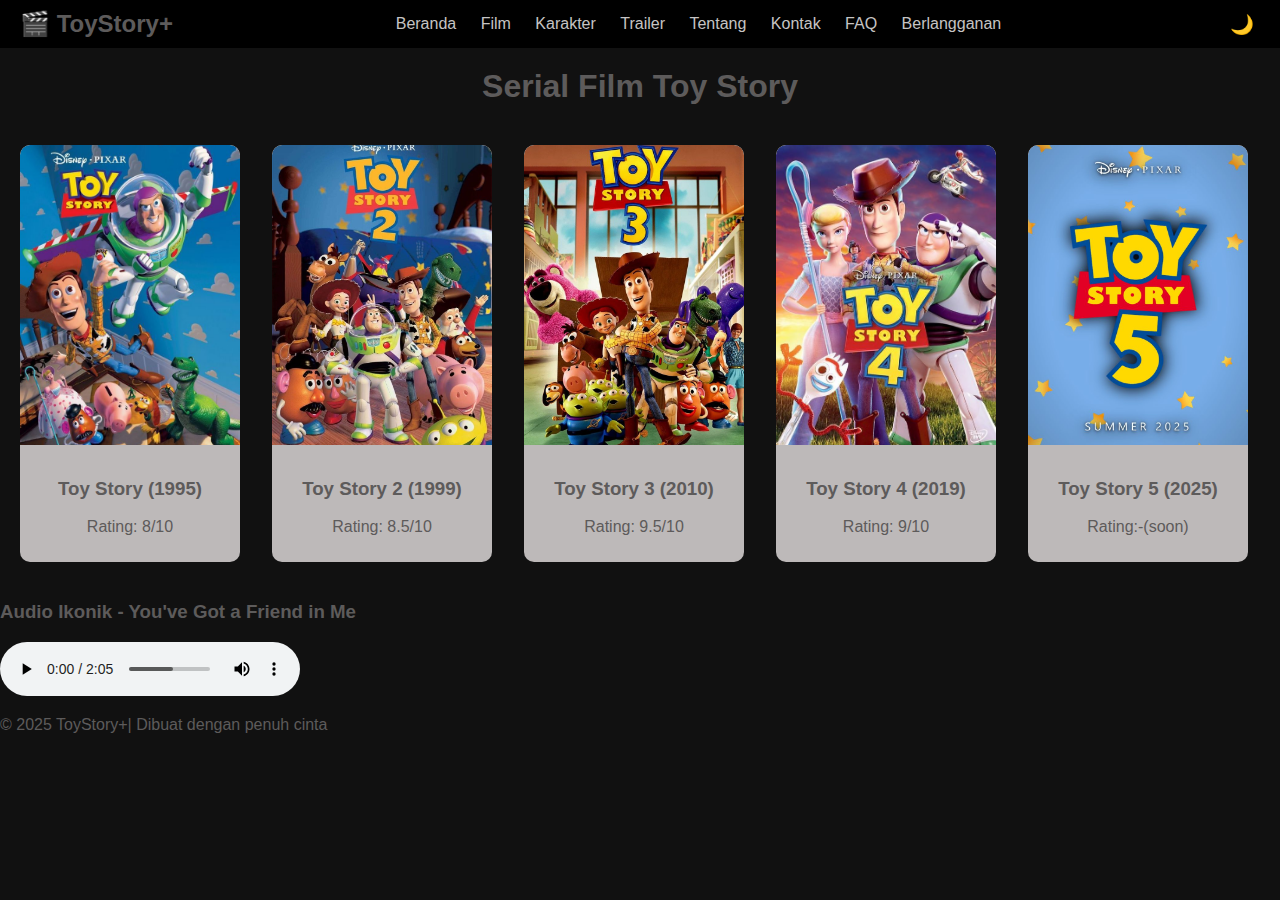
<file: index.html>
<!DOCTYPE html>
<html lang="id">
<head>
  <meta charset="UTF-8" />
  <meta name="viewport" content="width=device-width, initial-scale=1.0" />
  <title>Serial Film Toy Story</title>
  <link rel="stylesheet" href="style.css" />
</head>
<body>
  <header class="navbar">
    <div class="logo">🎬 ToyStory+</div>
    <nav>
      <a href="beranda.html">Beranda</a>
      <a href="film.html">Film</a>
      <a href="karakter.html">Karakter</a>
      <a href="trailer.html">Trailer</a>
      <a href="tentang.html">Tentang</a>
      <a href="kontak.html">Kontak</a>
      <a href="faq.html">FAQ</a>
      <a href="berlangganan.html">Berlangganan</a>
    </nav>
    <button id="darkModeToggle">🌙</button>
  </header>

  <main>
    <h1 class="judul">Serial Film Toy Story</h1>
    <section class="galeri">
      <div class="film-card">
        <img src="folder img/toy story.jpeg" alt="Toy Story 1">
        <div class="info">
          <h3>Toy Story (1995)</h3>
          <p>Rating: 8/10</p>
        </div>
      </div>
      <div class="film-card">
        <img src="folder img/toy story 2.jpeg" alt="Toy Story 2">
        <div class="info">
          <h3>Toy Story 2 (1999)</h3>
          <p>Rating: 8.5/10</p>
        </div>
      </div>
      <div class="film-card">
        <img src="folder img/toy story 3.jpeg" alt="Toy Story 3">
        <div class="info">
          <h3>Toy Story 3 (2010)</h3>
          <p>Rating: 9.5/10</p>
        </div>
      </div>
      <div class="film-card">
        <img src="folder img/toy story4.jpeg" alt="Toy Story 4">
        <div class="info">
          <h3>Toy Story 4 (2019)</h3>
          <p>Rating: 9/10</p>
        </div>
      </div>
      <div class="film-card">
        <img src="folder img/Toy Story 5.jpeg" alt="Toy Story 4">
        <div class="info">
          <h3>Toy Story 5 (2025)</h3>
          <p>Rating:-(soon)</p>
        </div>
      </div>
    </section>

    <h3>Audio Ikonik - You've Got a Friend in Me</h3>
    <audio controls>
        <source src="Toy Story - Youve Got a Friend in Me.mp3" type="audio/mp3">
        Browser Anda tidak mendukung elemen audio.
    </audio>
  </main>

<footer>
    <p>&copy; 2025 ToyStory+| Dibuat dengan penuh cinta</p>
  </footer>
  <script src="script.js"></script>
</body>
</html>
</file>
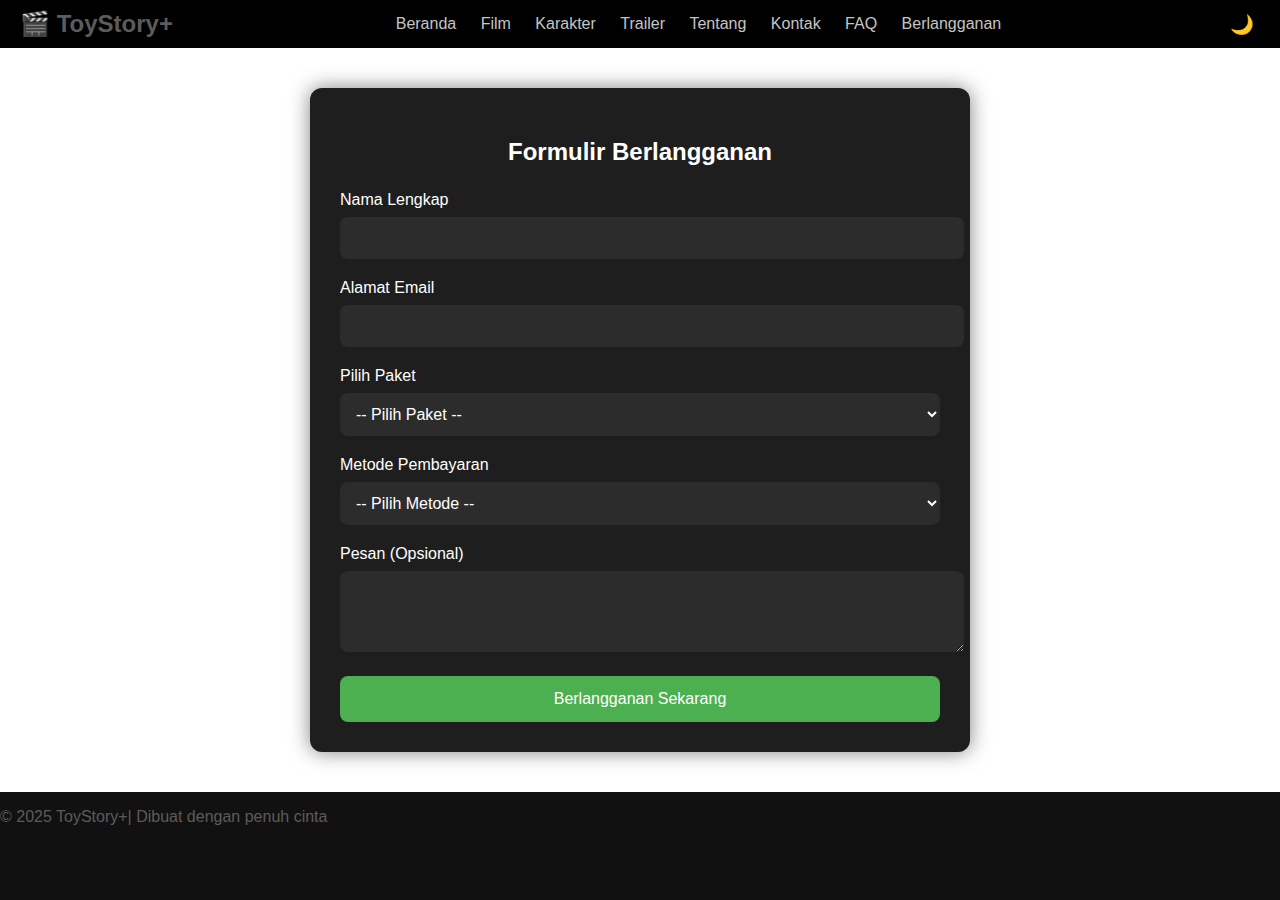
<file: berlangganan.html>
<!DOCTYPE html>
<html lang="id">
<head>
  <meta charset="UTF-8">
  <meta name="viewport" content="width=device-width, initial-scale=1.0">
  <title>Formulir Berlangganan | ToyStory+</title>
  <link rel="stylesheet" href="style.css">
</head>
<body>
  <header class="navbar">
    <div class="logo">🎬 ToyStory+</div>
    <nav>
      <a href="index.html">Beranda</a>
      <a href="film.html">Film</a>
      <a href="karakter.html">Karakter</a>
      <a href="trailer.html">Trailer</a>
      <a href="tentang.html">Tentang</a>
      <a href="kontak.html">Kontak</a>
      <a href="faq.html">FAQ</a>
      <a href="berlangganan.html" class="aktif">Berlangganan</a>
    </nav>
    <button id="darkModeToggle">🌙</button>
  </header>

  <main>
    <section class="bagian-konten" id="berlangganan">
  <div class="form-wrapper">
    <h2 class="judul-form">Formulir Berlangganan</h2>
    <form id="formBerlangganan">
      <div class="grup-form">
        <label for="nama">Nama Lengkap</label>
        <input type="text" id="nama" name="nama" required>
      </div>
      <div class="grup-form">
        <label for="email">Alamat Email</label>
        <input type="email" id="email" name="email" required>
      </div>
      <div class="grup-form">
        <label for="paket">Pilih Paket</label>
        <select id="paket" name="paket" required>
          <option value="">-- Pilih Paket --</option>
          <option value="bulanan">Bulanan (Rp 15.000)</option>
          <option value="tahunan">Tahunan (Rp 150.000)</option>
          <option value="keluarga">Keluarga (Rp 250.000/tahun)</option>
        </select>
      </div>
      <div class="grup-form">
        <label for="pembayaran">Metode Pembayaran</label>
        <select id="pembayaran" name="pembayaran" required>
          <option value="">-- Pilih Metode --</option>
          <option value="kredit">Kartu Kredit/Debit</option>
          <option value="transfer">Transfer Bank</option>
          <option value="ewallet">E-Wallet</option>
        </select>
      </div>
      <div class="grup-form">
        <label for="pesan">Pesan (Opsional)</label>
        <textarea id="pesan" name="pesan" rows="3"></textarea>
      </div>
      <button type="submit" class="tombol-kirim">Berlangganan Sekarang</button>
    </form>
  </div>
</section>

  </main>

  <footer>
    <p>&copy; 2025 ToyStory+| Dibuat dengan penuh cinta</p>
  </footer>

  <script src="script.js"></script>
</body>
</html>
</file>
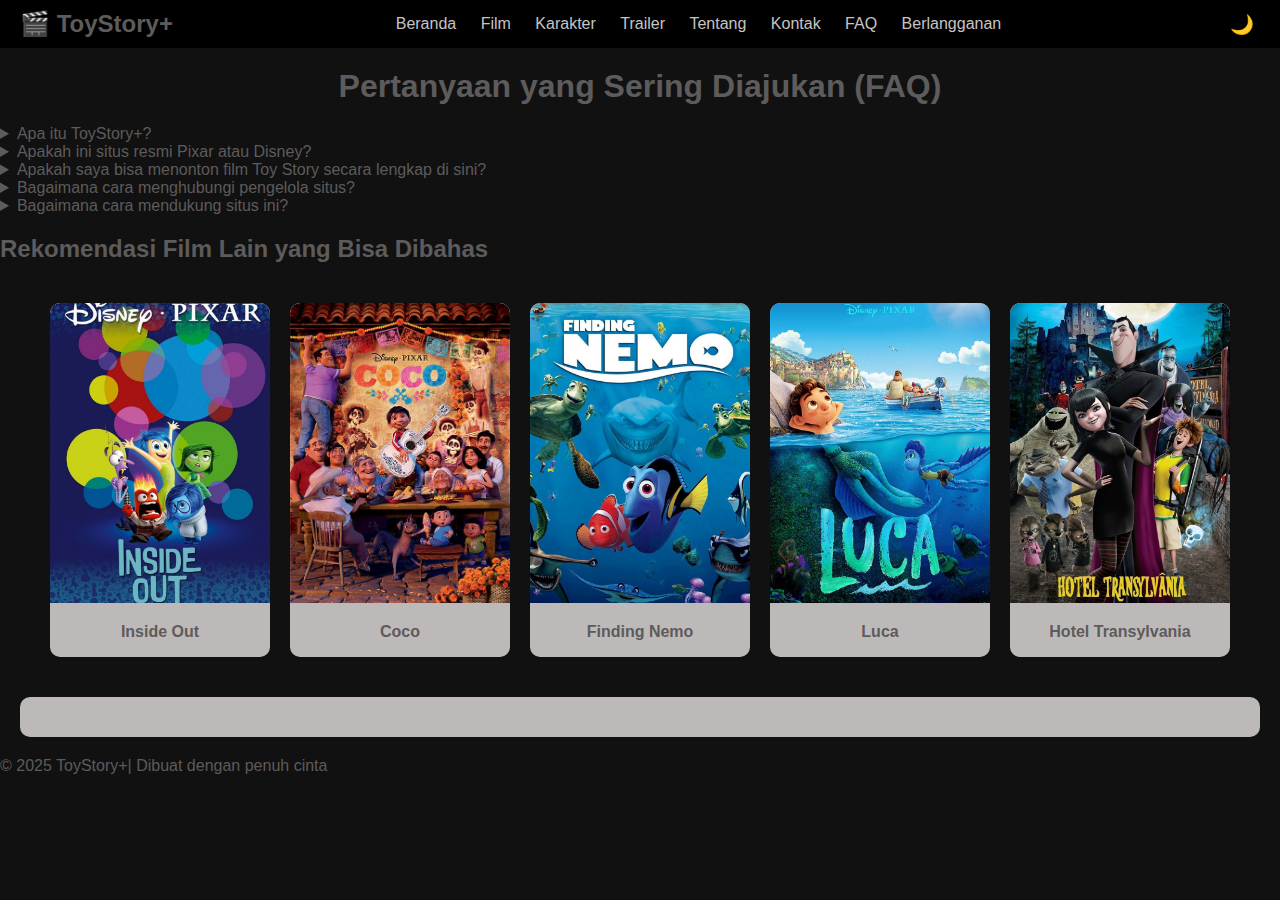
<file: faq.html>
<!-- Halaman FAQ - faq.html -->
<!DOCTYPE html>
<html lang="id">
<head>
  <meta charset="UTF-8">
  <meta name="viewport" content="width=device-width, initial-scale=1.0">
  <title>Pertanyaan Umum - FAQ</title>
  <link rel="stylesheet" href="style.css">
</head>
<body>
  <header class="navbar">
    <div class="logo">🎬 ToyStory+</div>
    <nav>
      <a href="index.html">Beranda</a>
      <a href="film.html">Film</a>
      <a href="karakter.html">Karakter</a>
      <a href="trailer.html">Trailer</a>
      <a href="tentang.html">Tentang</a>
      <a href="kontak.html">Kontak</a>
      <a href="faq.html" class="aktif">FAQ</a>
      <a href="berlangganan.html">Berlangganan</a>
    </nav>
    <button id="darkModeToggle">🌙</button>
  </header>

  <main>
    <h1 class="judul">Pertanyaan yang Sering Diajukan (FAQ)</h1>
    <section class="faq">
      <details>
        <summary>Apa itu ToyStory+?</summary>
        <p>ToyStory+ adalah situs bertema streaming yang menyajikan informasi dan multimedia tentang film Toy Story untuk keperluan edukasi.</p>
      </details>

      <details>
        <summary>Apakah ini situs resmi Pixar atau Disney?</summary>
        <p>Tidak. Ini adalah proyek tugas akhir mahasiswa dan tidak berafiliasi dengan Pixar atau Disney.</p>
      </details>

      <details>
        <summary>Apakah saya bisa menonton film Toy Story secara lengkap di sini?</summary>
        <p>Tidak. Hanya trailer dan informasi yang tersedia di situs ini, bukan film penuh.</p>
      </details>

      <details>
        <summary>Bagaimana cara menghubungi pengelola situs?</summary>
        <p>Silakan gunakan formulir pada halaman <a href="kontak.html">Kontak</a>.</p>
      </details>

      <details>
        <summary>Bagaimana cara mendukung situs ini?</summary>
        <p>Yuk dukung kami dengan cara <a href="berlangganan.html">berlangganan</a> agar kami bisa terus menyajikan konten menarik!</p>
      </details>

      <h2>Rekomendasi Film Lain yang Bisa Dibahas</h2>
<div class="film-grid">
  <div class="film-card" onclick="tampilkanDeskripsi('insideout')">
    <img src="folder img/inside.jpeg" alt="Inside Out">
    <p><strong>Inside Out</strong></p>
  </div>
  <div class="film-card" onclick="tampilkanDeskripsi('coco')">
    <img src="folder img/Coco.jpeg" alt="Coco">
    <p><strong>Coco</strong></p>
  </div>
  <div class="film-card" onclick="tampilkanDeskripsi('nemo')">
    <img src="folder img/Finding Nemo.jpeg" alt="Finding Nemo">
    <p><strong>Finding Nemo</strong></p>
  </div>
  <div class="film-card" onclick="tampilkanDeskripsi('luca')">
    <img src="folder img/Luca.jpeg" alt="Luca">
    <p><strong>Luca</strong></p>
  </div>
  <div class="film-card" onclick="tampilkanDeskripsi('hotel')">
    <img src="folder img/hotel.jpeg" alt="Hotel Transylvania">
    <p><strong>Hotel Transylvania</strong></p>
  </div>
</div>

<div id="deskripsiFilm" class="deskripsi-box"></div>


  </div>

  <div id="deskripsiFilm" class="film-deskripsi"></div>
</details>

    </section>
  </main>

  <footer>
    <p>&copy; 2025 ToyStory+| Dibuat dengan penuh cinta</p>
  </footer>

  <script src="script.js"></script>
</body>
</html>
</file>
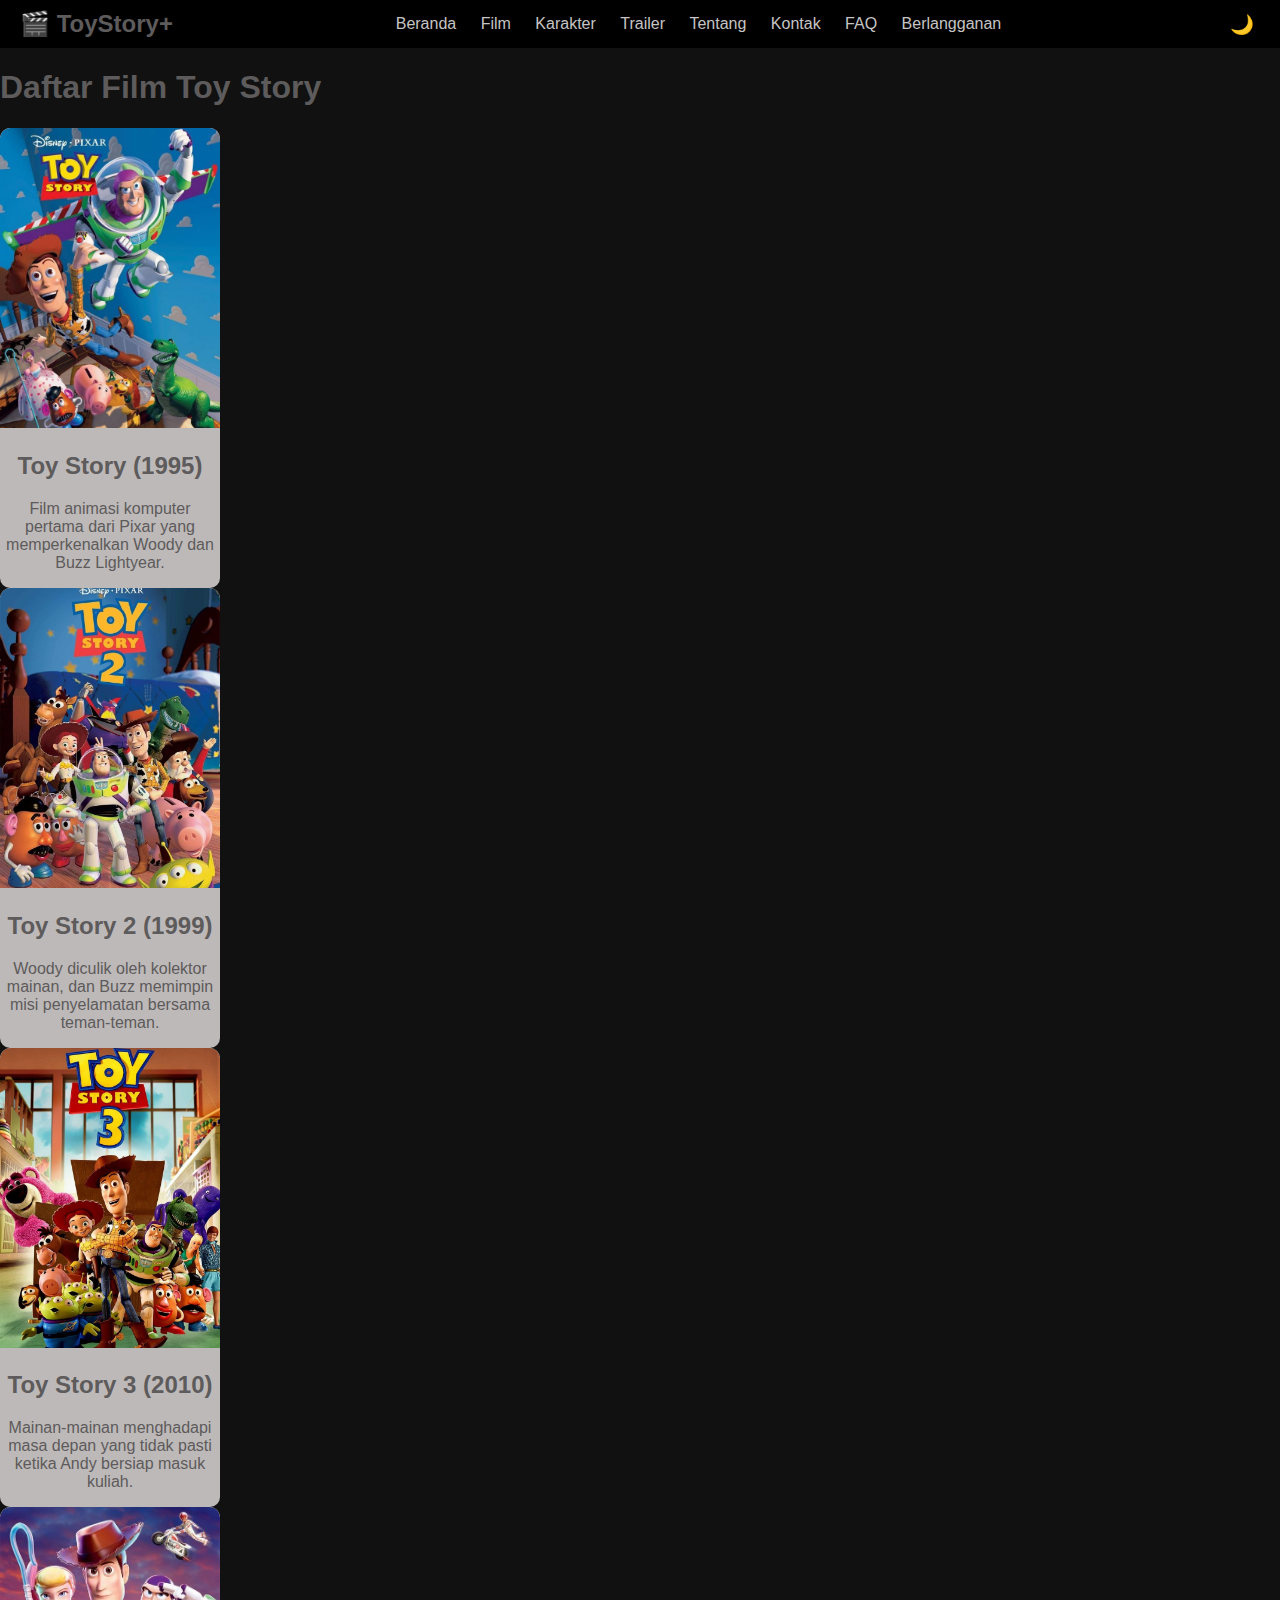
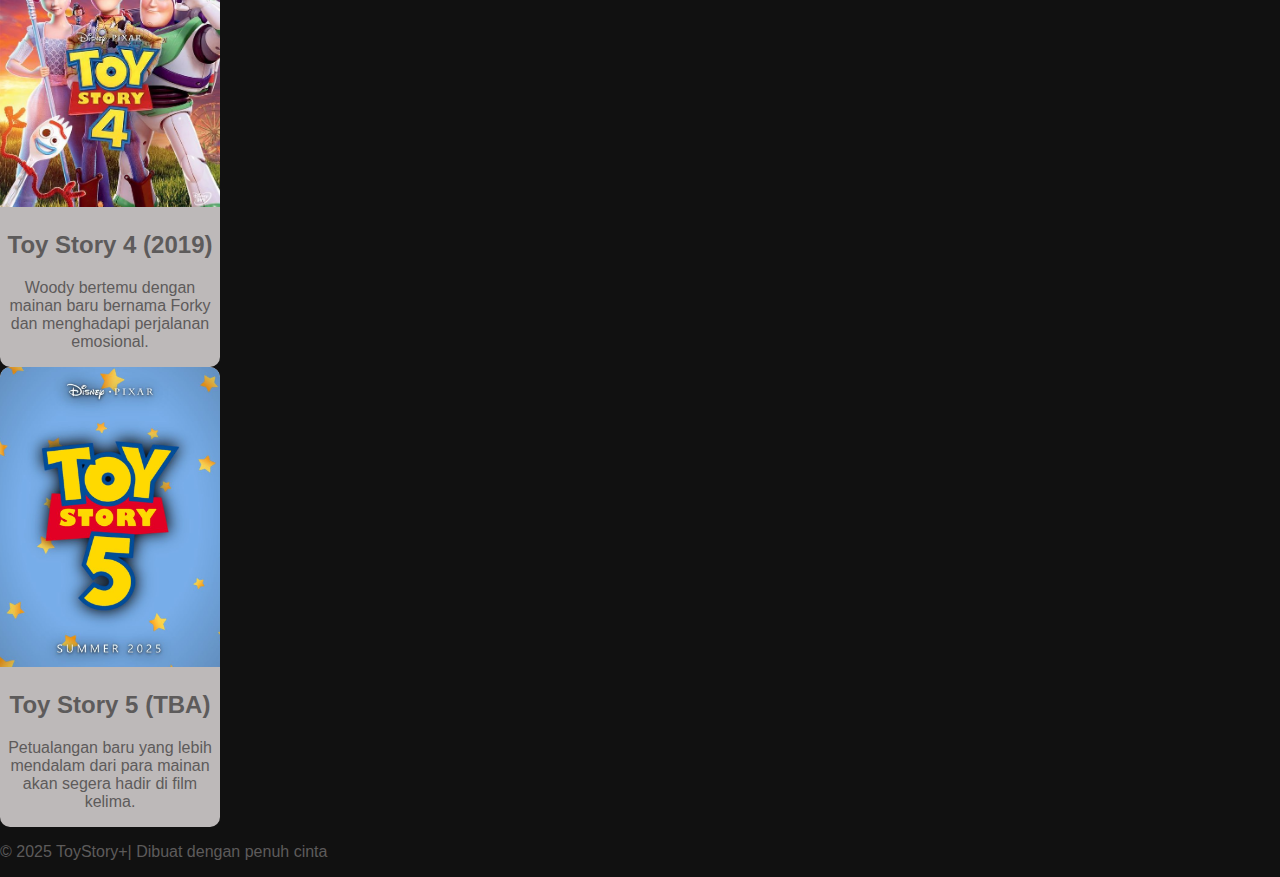
<file: film.html>
<!-- Halaman Film - film.html -->
<!DOCTYPE html>
<html lang="id">
<head>
  <meta charset="UTF-8">
  <meta name="viewport" content="width=device-width, initial-scale=1.0">
  <title>Film Toy Story</title>
  <link rel="stylesheet" href="style.css">
</head>
<body>
  <header class="navbar">
    <div class="logo">🎬 ToyStory+</div>
    <nav>
      <a href="index.html">Beranda</a>
      <a href="film.html" class="aktif">Film</a>
      <a href="karakter.html">Karakter</a>
      <a href="trailer.html">Trailer</a>
      <a href="tentang.html">Tentang</a>
      <a href="kontak.html">Kontak</a>
      <a href="faq.html">FAQ</a>
      <a href="berlangganan.html">Berlangganan</a>
    </nav>
    <button id="darkModeToggle">🌙</button>
  </header>

  <main>
    <h1>Daftar Film Toy Story</h1>

    <div class="film-container">

      <div class="film-card">
        <img src="folder img/toy story.jpeg" alt="Toy Story 1">
        <div class="film-info">
          <h2>Toy Story (1995)</h2>
          <p>Film animasi komputer pertama dari Pixar yang memperkenalkan Woody dan Buzz Lightyear.</p>
        </div>
      </div>

      <div class="film-card">
        <img src="folder img/toy story 2.jpeg" alt="Toy Story 2">
        <div class="film-info">
          <h2>Toy Story 2 (1999)</h2>
          <p>Woody diculik oleh kolektor mainan, dan Buzz memimpin misi penyelamatan bersama teman-teman.</p>
        </div>
      </div>

      <div class="film-card">
        <img src="folder img/toy story 3.jpeg" alt="Toy Story 3">
        <div class="film-info">
          <h2>Toy Story 3 (2010)</h2>
          <p>Mainan-mainan menghadapi masa depan yang tidak pasti ketika Andy bersiap masuk kuliah.</p>
        </div>
      </div>

      <div class="film-card">
        <img src="folder img/toy story4.jpeg" alt="Toy Story 4">
        <div class="film-info">
          <h2>Toy Story 4 (2019)</h2>
          <p>Woody bertemu dengan mainan baru bernama Forky dan menghadapi perjalanan emosional.</p>
        </div>
      </div>

      <div class="film-card">
        <img src="folder img/Toy Story 5.jpeg" alt="Toy Story 5">
        <div class="film-info">
          <h2>Toy Story 5 (TBA)</h2>
          <p>Petualangan baru yang lebih mendalam dari para mainan akan segera hadir di film kelima.</p>
        </div>
      </div>

    </div>
  </main>
  <footer>
    <p>&copy; 2025 ToyStory+| Dibuat dengan penuh cinta</p>
  </footer>

  <script src="script.js"></script>
</body>
</html>
</file>
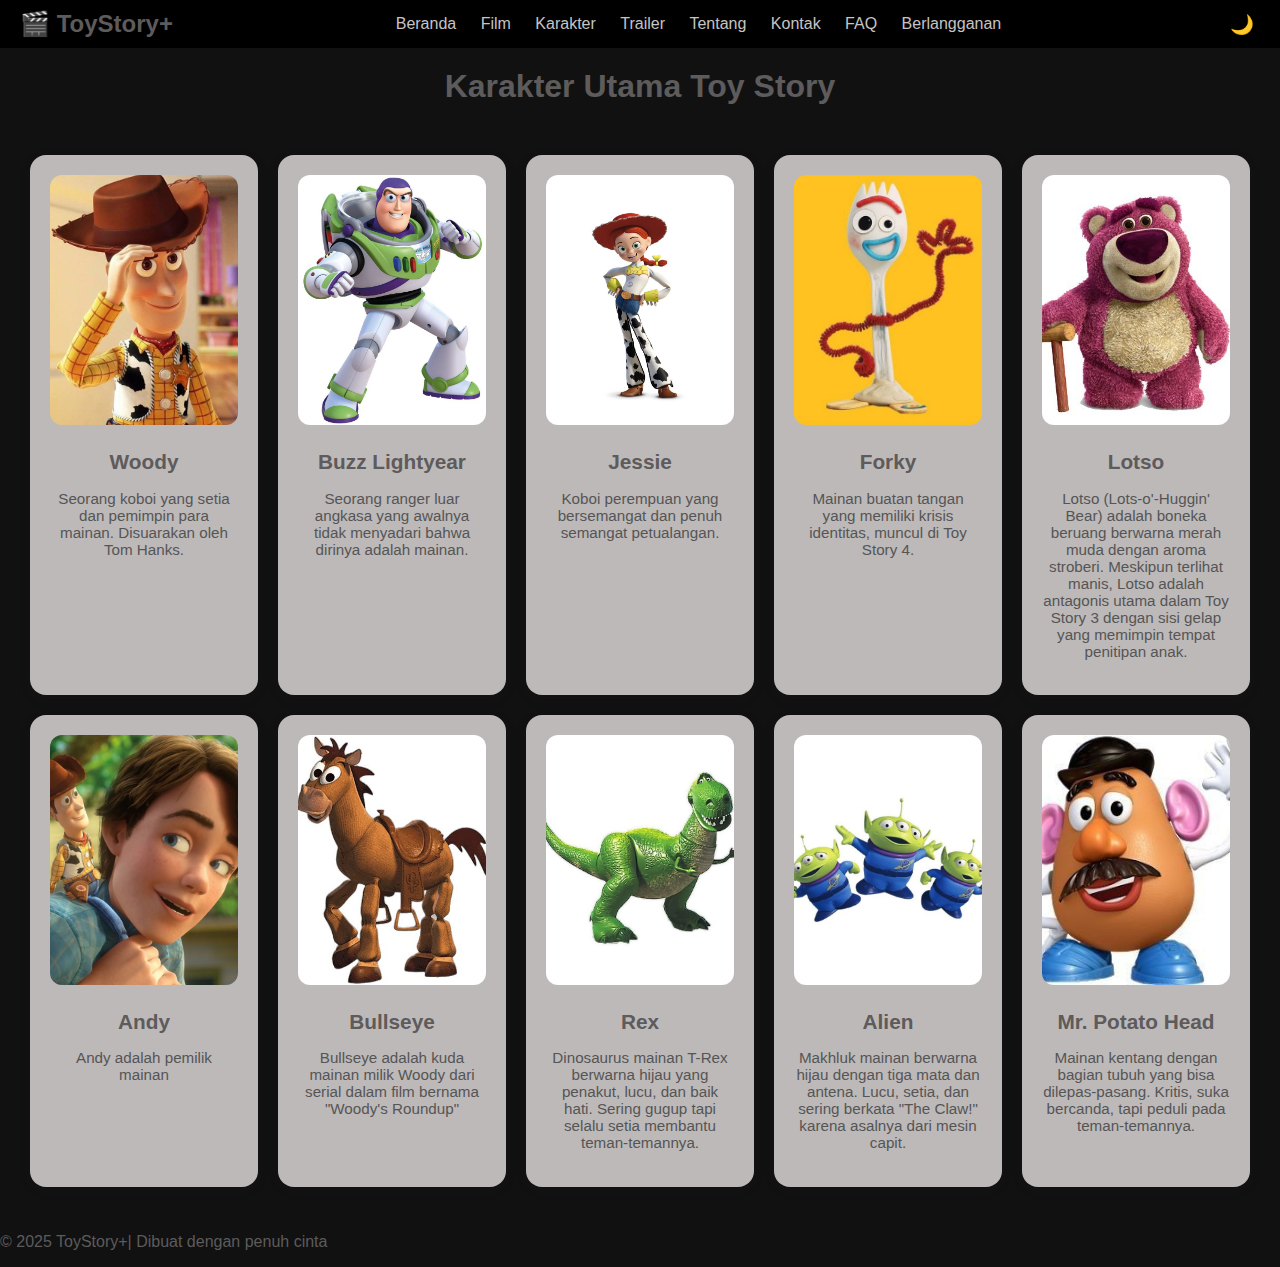
<file: karakter.html>
<html lang="id">
<head>
  <meta charset="UTF-8">
  <meta name="viewport" content="width=device-width, initial-scale=1.0">
  <title>Karakter Toy Story</title>
  <link rel="stylesheet" href="style.css">
</head>
<body>
  <header class="navbar">
    <div class="logo">🎬 ToyStory+</div>
    <nav>
      <a href="index.html">Beranda</a>
      <a href="film.html">Film</a>
      <a href="karakter.html" class="aktif">Karakter</a>
      <a href="trailer.html">Trailer</a>
      <a href="tentang.html">Tentang</a>
      <a href="kontak.html">Kontak</a>
      <a href="faq.html">FAQ</a>
      <a href="berlangganan.html">Berlangganan</a>
    </nav>
    <button id="darkModeToggle">🌙</button>
  </header>

  <main>
    <h1 class="judul">Karakter Utama Toy Story</h1>
    <section class="karakter">
      <div class="karakter-card">
        <img src="folder img/woody.jpeg" alt="Woody">
        <h3>Woody</h3>
        <p>Seorang koboi yang setia dan pemimpin para mainan. Disuarakan oleh Tom Hanks.</p>
      </div>
      <div class="karakter-card">
        <img src="folder img/buzz lightyear.jpeg" alt="Buzz Lightyear">
        <h3>Buzz Lightyear</h3>
        <p>Seorang ranger luar angkasa yang awalnya tidak menyadari bahwa dirinya adalah mainan.</p>
      </div>
      <div class="karakter-card">
        <img src="folder img/jessie.jpeg" alt="Jessie">
        <h3>Jessie</h3>
        <p>Koboi perempuan yang bersemangat dan penuh semangat petualangan.</p>
      </div>
      <div class="karakter-card">
        <img src="folder img/Forky.jpeg" alt="Forky">
        <h3>Forky</h3>
        <p>Mainan buatan tangan yang memiliki krisis identitas, muncul di Toy Story 4.</p>
      </div>
    <div class="karakter-card">
  <img src="folder img/lotso.jpeg" alt="Lotso">
  <h3>Lotso</h3>
  <p>Lotso (Lots-o'-Huggin' Bear) adalah boneka beruang berwarna merah muda dengan aroma stroberi. Meskipun terlihat manis, Lotso adalah antagonis utama dalam Toy Story 3 dengan sisi gelap yang memimpin tempat penitipan anak.</p>
  </div>
  <div class="karakter-card">
  <img src="folder img/Andy.jpeg" alt="Andy">
  <h3>Andy</h3>
  <p>Andy adalah pemilik mainan </p>
  </div>
  <div class="karakter-card">
  <img src="folder img/bullseye.jpeg" alt="Bullseye">
  <h3>Bullseye</h3>
  <p>Bullseye adalah kuda mainan milik Woody dari serial dalam film bernama "Woody's Roundup"</p>
  </div>
  <div class="karakter-card">
  <img src="folder img/Rex.jpeg" alt="Rex">
  <h3>Rex</h3>
  <p> Dinosaurus mainan T-Rex berwarna hijau yang penakut, lucu, dan baik hati. Sering gugup tapi selalu setia membantu teman-temannya.</p>
  </div>
  <div class="karakter-card">
  <img src="folder img/alien.jpeg" alt="Alien">
  <h3>Alien</h3>
  <p>Makhluk mainan berwarna hijau dengan tiga mata dan antena. Lucu, setia, dan sering berkata "The Claw!" karena asalnya dari mesin capit.</p>
  </div>
  <div class="karakter-card">
  <img src="folder img/potato.jpeg" alt="Potato head">
  <h3>Mr. Potato Head</h3>
  <p> Mainan kentang dengan bagian tubuh yang bisa dilepas-pasang. Kritis, suka bercanda, tapi peduli pada teman-temannya.</p>
  </div>
 </section>
  </main>

  <footer>
    <p>&copy; 2025 ToyStory+| Dibuat dengan penuh cinta</p>
  </footer>

  <script src="script.js"></script>
</body>
</html>
</file>
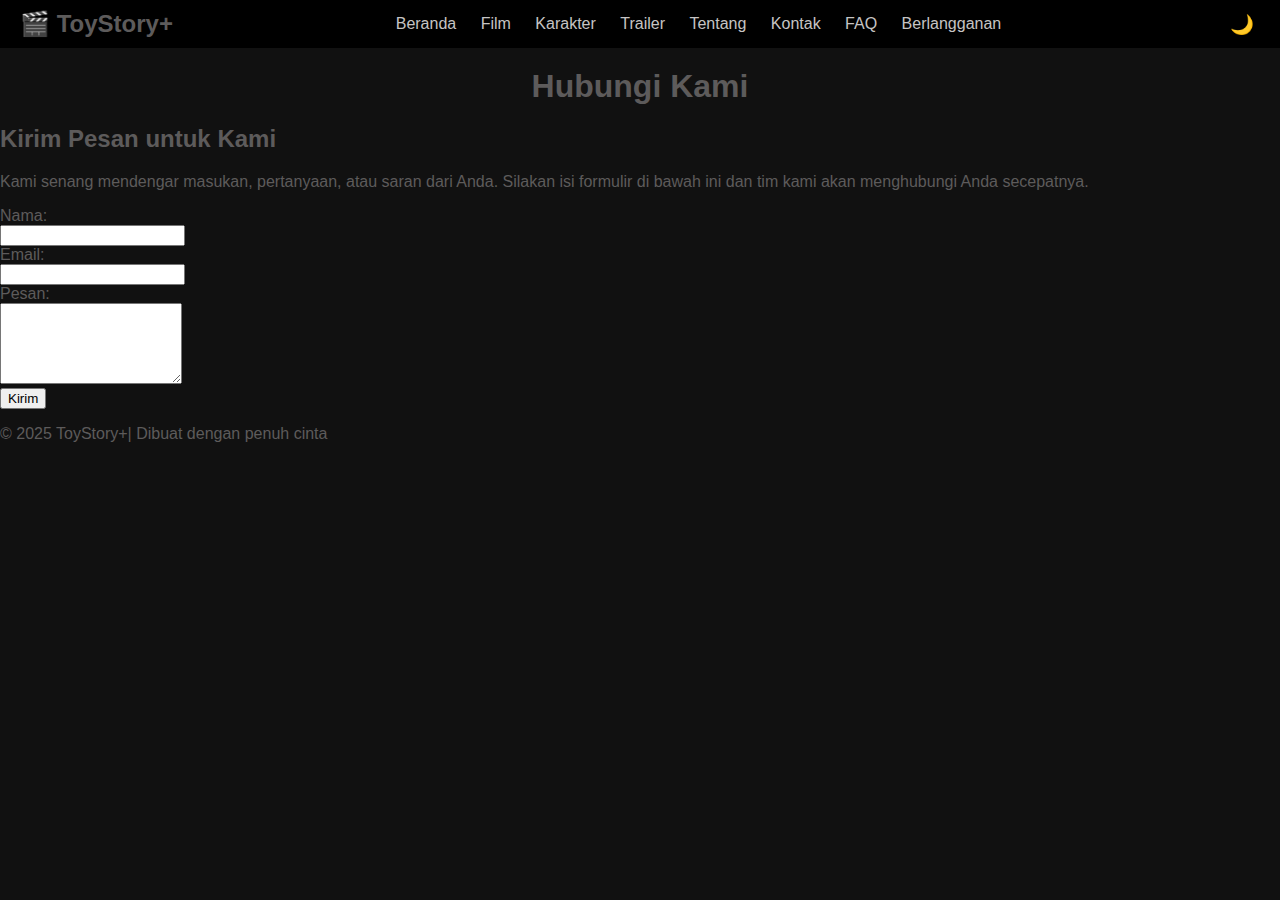
<file: kontak.html>
<!-- Halaman Kontak - kontak.html -->
<!DOCTYPE html>
<html lang="id">
<head>
  <meta charset="UTF-8">
  <meta name="viewport" content="width=device-width, initial-scale=1.0">
  <title>Kontak Kami</title>
  <link rel="stylesheet" href="style.css">
</head>
<body>
  <header class="navbar">
    <div class="logo">🎬 ToyStory+</div>
    <nav>
      <a href="index.html">Beranda</a>
      <a href="film.html">Film</a>
      <a href="karakter.html">Karakter</a>
      <a href="trailer.html">Trailer</a>
      <a href="tentang.html">Tentang</a>
      <a href="kontak.html" class="aktif">Kontak</a>
      <a href="faq.html">FAQ</a>
      <a href="berlangganan.html">Berlangganan</a>
    </nav>
    <button id="darkModeToggle">🌙</button>
  </header>

  <main>
    <h1 class="judul">Hubungi Kami</h1>
    <section>
      <h2>Kirim Pesan untuk Kami</h2>
      <p>
        Kami senang mendengar masukan, pertanyaan, atau saran dari Anda. Silakan isi formulir di bawah ini dan tim kami akan menghubungi Anda secepatnya.
      </p>

      <form onsubmit="validateForm(event)">
        <label for="nama">Nama:</label><br />
        <input type="text" id="nama" name="nama" required /><br />

        <label for="email">Email:</label><br />
        <input type="email" id="email" name="email" required /><br />

        <label for="pesan">Pesan:</label><br />
        <textarea id="pesan" name="pesan" rows="5" required></textarea><br />

        <button type="submit">Kirim</button>
      </form>
    </section>
  </main>
  <footer>
    <p>&copy; 2025 ToyStory+| Dibuat dengan penuh cinta</p>
  </footer>

  <script src="script.js"></script>
</body>
</html>
</file>
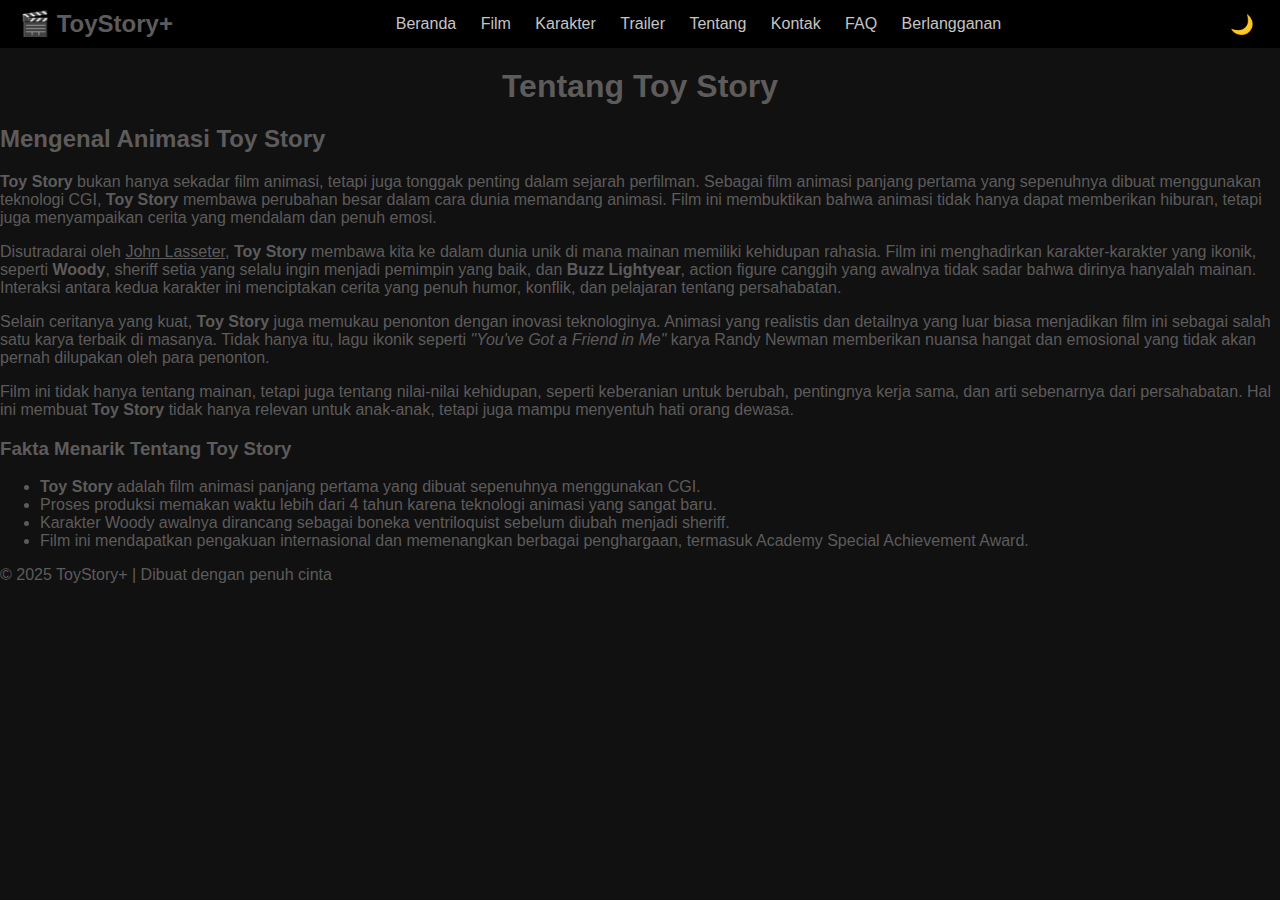
<file: tentang.html>
<!-- Halaman Tentang - tentang.html -->
<!DOCTYPE html>
<html lang="id">
<head>
  <meta charset="UTF-8">
  <meta name="viewport" content="width=device-width, initial-scale=1.0">
  <title>Tentang ToyStory+</title>
  <link rel="stylesheet" href="style.css">
</head>
<body>
  <header class="navbar">
    <div class="logo">🎬 ToyStory+</div>
    <nav>
      <a href="index.html">Beranda</a>
      <a href="film.html">Film</a>
      <a href="karakter.html">Karakter</a>
      <a href="trailer.html">Trailer</a>
      <a href="tentang.html" class="aktif">Tentang</a>
      <a href="kontak.html">Kontak</a>
      <a href="faq.html">FAQ</a>
      <a href="berlangganan.html">Berlangganan</a>
    </nav>
    <button id="darkModeToggle">🌙</button>
  </header>

  <main>
    <h1 class="judul">Tentang Toy Story</h1>

    <section class="tentang">
      <h2>Mengenal Animasi Toy Story</h2>

      <p><strong>Toy Story</strong> bukan hanya sekadar film animasi, tetapi juga tonggak penting dalam sejarah perfilman. Sebagai film animasi panjang pertama yang sepenuhnya dibuat menggunakan teknologi CGI, <strong>Toy Story</strong> membawa perubahan besar dalam cara dunia memandang animasi. Film ini membuktikan bahwa animasi tidak hanya dapat memberikan hiburan, tetapi juga menyampaikan cerita yang mendalam dan penuh emosi.</p>

      <p>Disutradarai oleh <u>John Lasseter</u>, <strong>Toy Story</strong> membawa kita ke dalam dunia unik di mana mainan memiliki kehidupan rahasia. Film ini menghadirkan karakter-karakter yang ikonik, seperti <strong>Woody</strong>, sheriff setia yang selalu ingin menjadi pemimpin yang baik, dan <strong>Buzz Lightyear</strong>, action figure canggih yang awalnya tidak sadar bahwa dirinya hanyalah mainan. Interaksi antara kedua karakter ini menciptakan cerita yang penuh humor, konflik, dan pelajaran tentang persahabatan.</p>

      <p>Selain ceritanya yang kuat, <strong>Toy Story</strong> juga memukau penonton dengan inovasi teknologinya. Animasi yang realistis dan detailnya yang luar biasa menjadikan film ini sebagai salah satu karya terbaik di masanya. Tidak hanya itu, lagu ikonik seperti <i>"You've Got a Friend in Me"</i> karya Randy Newman memberikan nuansa hangat dan emosional yang tidak akan pernah dilupakan oleh para penonton.</p>

      <p>Film ini tidak hanya tentang mainan, tetapi juga tentang nilai-nilai kehidupan, seperti keberanian untuk berubah, pentingnya kerja sama, dan arti sebenarnya dari persahabatan. Hal ini membuat <strong>Toy Story</strong> tidak hanya relevan untuk anak-anak, tetapi juga mampu menyentuh hati orang dewasa.</p>

      <h3>Fakta Menarik Tentang Toy Story</h3>
      <div class="fact-list">
        <ul>
          <li><strong>Toy Story</strong> adalah film animasi panjang pertama yang dibuat sepenuhnya menggunakan CGI.</li>
          <li>Proses produksi memakan waktu lebih dari 4 tahun karena teknologi animasi yang sangat baru.</li>
          <li>Karakter Woody awalnya dirancang sebagai boneka ventriloquist sebelum diubah menjadi sheriff.</li>
          <li>Film ini mendapatkan pengakuan internasional dan memenangkan berbagai penghargaan, termasuk Academy Special Achievement Award.</li>
        </ul>
      </div>
    </section>
  </main>

  <footer>
    <p>&copy; 2025 ToyStory+ | Dibuat dengan penuh cinta</p>
  </footer>

  <script src="script.js"></script>
</body>
</html>
</file>
<file: style.css>
/* Penjelasan: Style ini membuat tampilan mirip Netflix dengan dark mode, galeri film berbentuk kartu, dan navigasi horizontal */

body {
  margin: 0;
  font-family: 'Segoe UI', sans-serif;
  background-color: #111;
  color: rgb(93, 91, 91);
}

.navbar {
  display: flex;
  justify-content: space-between;
  align-items: center;
  background: #000;
  padding: 10px 20px;
  position: sticky;
  top: 0;
  z-index: 100;
}

.navbar .logo {
  font-size: 1.5em;
  font-weight: bold;
}

.navbar nav a {
  color: rgb(198, 196, 196);
  margin: 0 10px;
  text-decoration: none;
}

.navbar nav a:hover {
  color: #ffcc00;
}


#darkModeToggle {
  background: none;
  border: none;
  font-size: 1.2em;
  color: rgb(236, 234, 234);
  cursor: pointer;
}

.judul {
  margin: 20px;
  text-align: center;
}

.galeri {
  display: grid;
  grid-template-columns: repeat(auto-fit, minmax(200px, 1fr));
  gap: 20px;
  padding: 20px;
}

.film-card {
  background: #bdb9b9;
  border-radius: 10px;
  overflow: hidden;
  transition: transform 0.3s;
}

.film-card:hover {
  transform: scale(1.05);
}

.film-card img {
  width: 100%;
  height: 300px;
  object-fit: cover;
}

.film-card .info {
  padding: 10px;
}

.dark-mode {
  background-color: #eee;
  color: #111;
}

.dark-mode .navbar {
  background-color: #ccc;
  color: black;
}

.dark-mode nav a {
  color: black;
}

/*form berlangganan*/
.bagian-konten {
  display: flex;
  justify-content: center;
  align-items: center;
  padding: 40px 20px;
  background-color: white;
  color: #fff;
}

.form-wrapper {
  background-color: #1e1e1e;
  padding: 30px;
  border-radius: 12px;
  width: 100%;
  max-width: 600px;
  box-shadow: 0 0 20px rgba(0, 0, 0, 0.5);
}

.judul-form {
  text-align: center;
  margin-bottom: 25px;
  font-size: 24px;
  font-weight: bold;
}

.grup-form {
  margin-bottom: 20px;
}

.grup-form label {
  display: block;
  margin-bottom: 8px;
  font-weight: 500;
}

.grup-form input,
.grup-form select,
.grup-form textarea {
  width: 100%;
  padding: 12px;
  border: none;
  border-radius: 8px;
  background-color: #2c2c2c;
  color: #fff;
  font-size: 16px;
}

.grup-form input:focus,
.grup-form select:focus,
.grup-form textarea:focus {
  outline: 2px solid #4caf50;
}

.tombol-kirim {
  width: 100%;
  padding: 14px;
  font-size: 16px;
  background-color: #4caf50;
  color: white;
  border: none;
  border-radius: 8px;
  cursor: pointer;
  transition: background-color 0.3s ease;
}

.tombol-kirim:hover {
  background-color: #45a049;
}
/* Container video dalam grid responsif */
.trailer-container {
  display: grid;
  grid-template-columns: repeat(auto-fit, minmax(300px, 1fr));
  gap: 2em;
  padding: 1em 2em;
}

/* Kotak video individual */
.video-wrapper {
  background-color: #bdb9b9;
  background-color: ;
  padding: 1em;
  border-radius: 15px;
  box-shadow: 0 4px 12px rgba(219, 219, 219, 0.1);
  transition: transform 0.3s ease;
}

.video-wrapper:hover {
  transform: scale(1.02);
}

/* Untuk dark mode */
.dark-mode .video-wrapper {
  background-color: #c2c1c1;
  box-shadow: 0 4px 12px rgba(255,255,255,0.05);
}

/* Video styling*/
.video-wrapper video {
  width: 100%;
  border-radius: 10px;
  outline: none;
}

.video-wrapper p {
  margin-top: 0.5em;
  font-weight: 600;
  text-align: center;
}

.deskripsi-film img {
  width:210px;         
  height: 300px;        
  object-fit: cover;    
  border-radius: 10px; 
  box-shadow: 0 2px 10px rgba(0, 0, 0, 0.2); /* (Opsional) Tambahkan bayangan */
  margin-bottom: 10px;
}

.karakter {
  display: grid;
  grid-template-columns: repeat(auto-fit, minmax(220px, 1fr));
  gap: 20px;
  padding: 30px;
}

.karakter-card {
  background-color: var(--card-bg, #bdb9b9);
  border-radius: 16px;
  box-shadow: 0 4px 12px rgba(35, 35, 35, 0.1);
  padding: 20px;
  text-align: center;
  transition: transform 0.3s ease, box-shadow 0.3s ease;
}

.karakter-card:hover {
  transform: translateY(-8px);
  box-shadow: 0 8px 16px rgba(69, 69, 69, 0.2);
}

.karakter-card img {
  width: 100%;
  height: 250px;
  object-fit: cover;
  border-radius: 12px;
  margin-bottom: 15px;
}

.karakter-card h3 {
  font-size: 1.3rem;
  margin: 0.5em 0;
}

.karakter-card p {
  font-size: 0.95rem;
  color: #555;
}

.film-grid {
  display: flex;
  flex-wrap: wrap;
  gap: 20px;
  justify-content: center;
  padding: 20px;
}

.film-card {
  width: 220px;
  background-color: #bdb9b9;
  border-radius: 10px;
  text-align: center;
  cursor: pointer;
  transition: transform 0.3s;
}

.film-card img {
  width: 100%;
  border-top-left-radius: 10px;
  border-top-right-radius: 10px;
}

.film-card:hover {
  transform: scale(1.05);
}

.deskripsi-box {
  background-color: #bdb9b9;
  color: #252323;
  padding: 20px;
  margin: 20px;
  border-radius: 10px;
}
</file>
